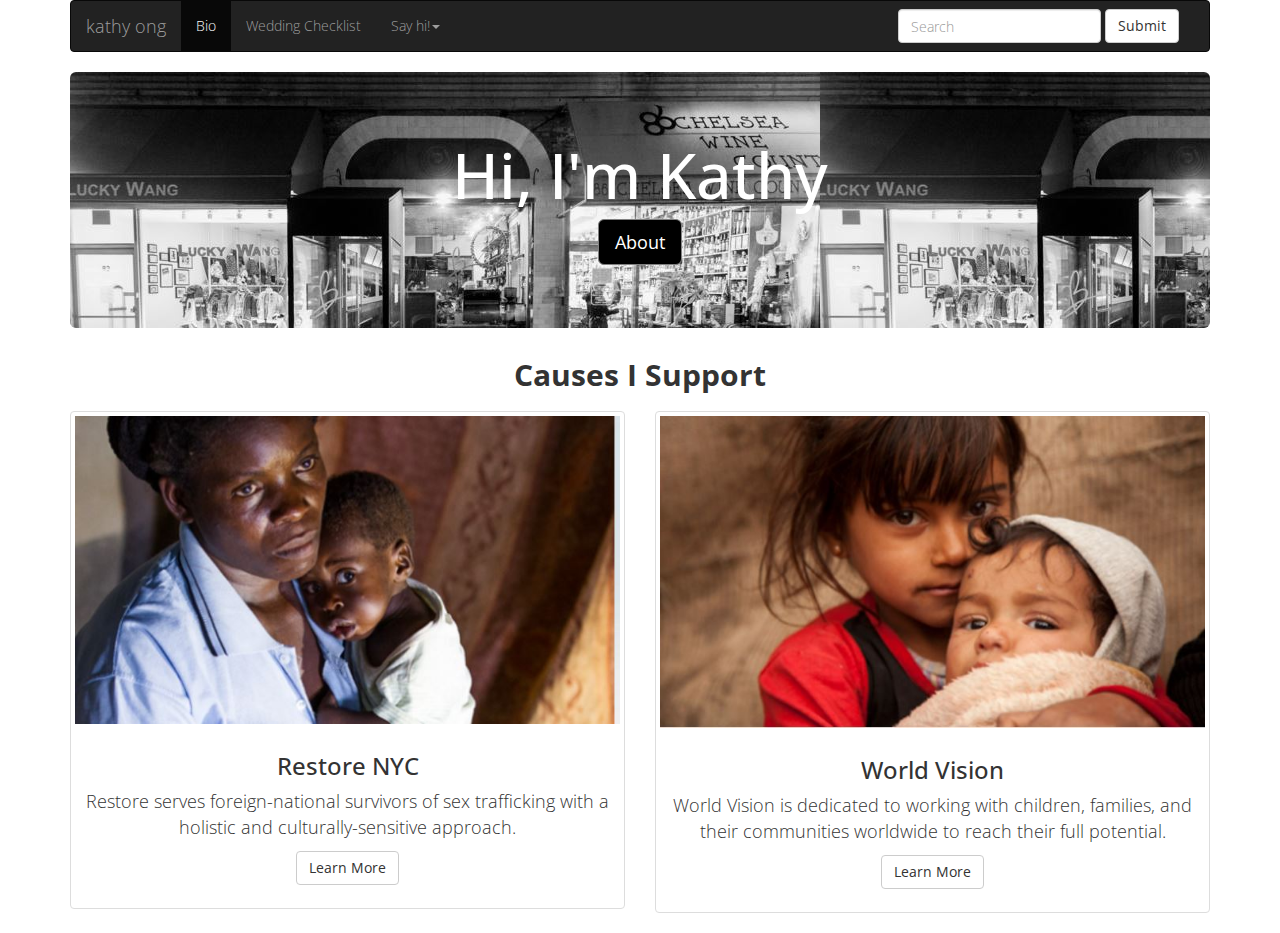
<file: index.html>
<!DOCTYPE html>
<html>
<head>
  <title>Kathy Ong</title>
  <meta charset="UTF-8">
  <link rel="stylesheet" href="http://maxcdn.bootstrapcdn.com/bootstrap/3.3.5/css/bootstrap.min.css">
   <link rel="stylesheet" href="style.css">
   <script src="http://ajax.googleapis.com/ajax/libs/jquery/1.11.3/jquery.min.js"></script>
  <script src="http://maxcdn.bootstrapcdn.com/bootstrap/3.3.5/js/bootstrap.min.js"></script>
   <link rel="stylesheet" type="text/css" href="style.css">
   <link href='https://fonts.googleapis.com/css?family=Open+Sans:400,700,800' rel='stylesheet' type='text/css'>
</head>
<body>
  <div class="container">

    <nav class="navbar navbar-inverse">
  <div class="container-fluid">
    <!-- Brand and toggle get grouped for better mobile display -->
    <div class="navbar-header">
      <button type="button" class="navbar-toggle collapsed" data-toggle="collapse" data-target="#bs-example-navbar-collapse-1" aria-expanded="false">
        <span class="sr-only">Toggle navigation</span>
        <span class="icon-bar"></span>
        <span class="icon-bar"></span>
        <span class="icon-bar"></span>
      </button>
      <a class="navbar-brand" href="http://katherineong.me">kathy ong</a>
    </div>

    <!-- Collect the nav links, forms, and other content for toggling -->
    <div class="collapse navbar-collapse" id="bs-example-navbar-collapse-1">
      <ul class="nav navbar-nav">
        <li class="active"><a href="bio.html">Bio <span class="sr-only">(current)</span></a></li>
        <li><a href="wedding.html">Wedding Checklist</a></li>
        <li class="dropdown">
          <a href="#" class="dropdown-toggle" data-toggle="dropdown" role="button" aria-haspopup="true" aria-expanded="false">Say hi!<span class="caret"></span></a>
          <ul class="dropdown-menu">
            <li><a href="https://www.linkedin.com/in/katherineong">Linked In</a></li>
            <li><a href="https://www.facebook.com/katherine.j.ong">Facebook</a></li>
            <li><a href="http://boopie.yelp.com">Yelp</a></li>
            <li role="separator" class="divider"></li>
            <li><a href="mailto:kong2017@kellogg.northwestern.edu">Reach out</a></li>
          </ul>
        </li>
      </ul>
   
      <ul class="nav navbar-nav navbar-right">
           <form class="navbar-form navbar-left" role="search">
        <div class="form-group">
          <input type="text" class="form-control" placeholder="Search">
        </div>
        <button type="submit" class="btn btn-default">Submit</button>
      </form>
      </ul>
    </div><!-- /.navbar-collapse -->
  </div><!-- /.container-fluid -->
</nav>
<div class="jumbotron">
  <h1>Hi, I'm Kathy</h1>
  <p><a class="btn btn-primary btn-lg" href="bio.html" role="button">About</a>
  </div>
  <h2> Causes I Support </h2>

  <div class="row">
  <div class="col-sm-6 col-md-6">
    <div class="thumbnail">
      <img src="restore.JPG" alt="Restore">
      <div class="caption">
        <h3>Restore NYC</h3>
        <p>Restore serves foreign-national survivors of sex trafficking with a holistic and culturally-sensitive approach.</p>
        <p>
          <a href="#" class="btn btn-default" role="button">Learn More</a>
        </p>
      </div>
    </div>
  </div>
   <div class="col-sm-6 col-md-6">
    <div class="thumbnail">
      <img src="world vision.JPG" alt="World Vision">
      <div class="caption">
        <h3>World Vision</h3>
        <p>World Vision is dedicated to working with children, families, and their communities worldwide to reach their full potential.</p>
        <p>
          <a href="http://www.worldvision.org/" class="btn btn-default" role="button">Learn More</a>
        </p>
      </div>
    </div>
  </div>
</div>
</body>
</html>
</file>
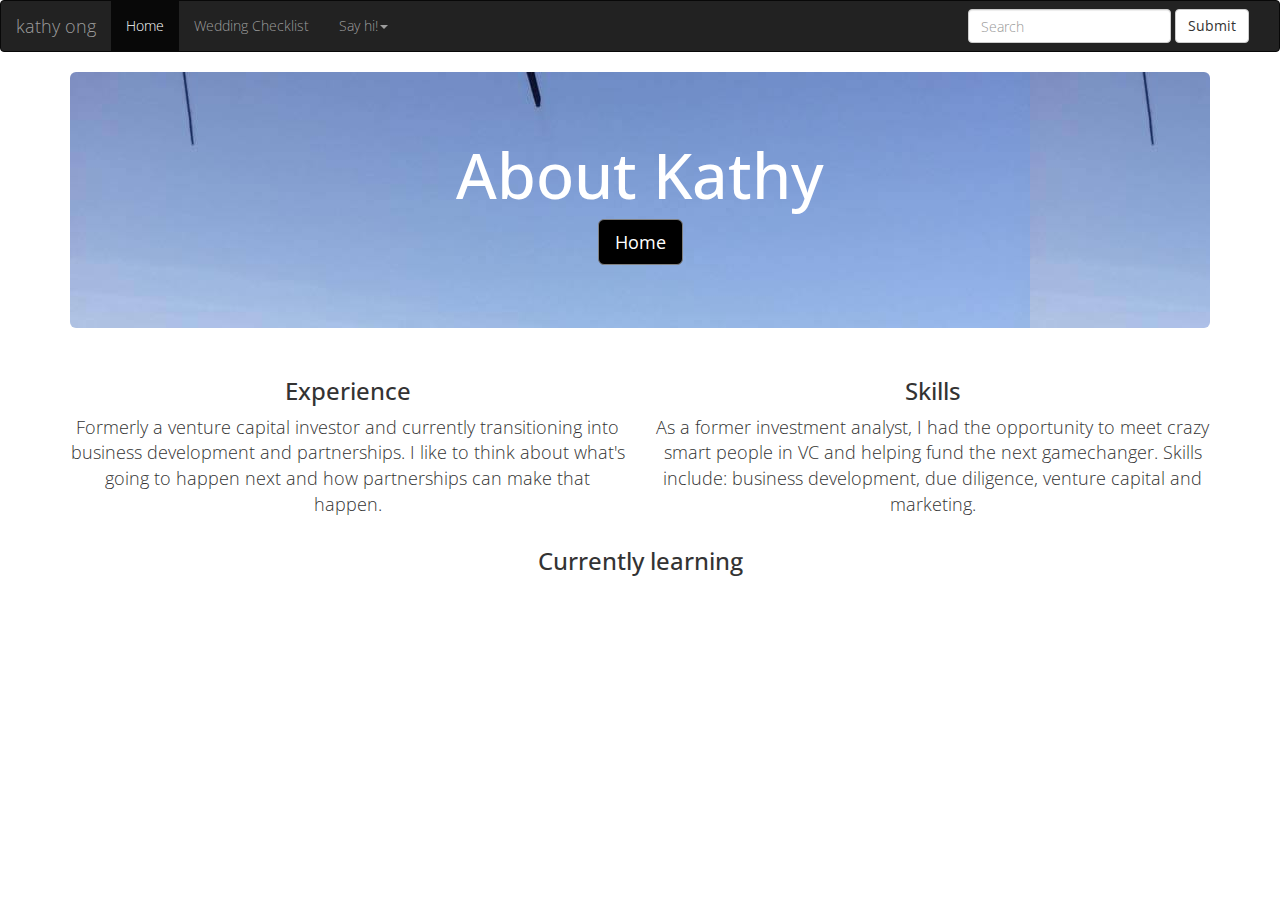
<file: bio.html>
<!DOCTYPE html>
<html>
<head>
  <title>Kathy Ong</title>
  <meta charset="UTF-8">
  <link rel="stylesheet" type="text/css" href="style.css">
    <link rel="stylesheet" href="http://maxcdn.bootstrapcdn.com/bootstrap/3.3.5/css/bootstrap.min.css">
  <script src="http://ajax.googleapis.com/ajax/libs/jquery/2.1.4/jquery.min.js"></script>
    <script src="http://maxcdn.bootstrapcdn.com/bootstrap/3.3.5/js/bootstrap.min.js"></script>
       <link rel="stylesheet" type="text/css" href="style.css">
   <link href='https://fonts.googleapis.com/css?family=Open+Sans:400,700,800' rel='stylesheet' type='text/css'>
</head>
<body>
    <nav class="navbar navbar-inverse">
  <div class="container-fluid">
    <!-- Brand and toggle get grouped for better mobile display -->
    <div class="navbar-header">
      <button type="button" class="navbar-toggle collapsed" data-toggle="collapse" data-target="#bs-example-navbar-collapse-1" aria-expanded="false">
        <span class="sr-only">Toggle navigation</span>
        <span class="icon-bar"></span>
        <span class="icon-bar"></span>
        <span class="icon-bar"></span>
      </button>
      <a class="navbar-brand" href="http://katherineong.me">kathy ong</a>
    </div>

    <!-- Collect the nav links, forms, and other content for toggling -->
    <div class="collapse navbar-collapse" id="bs-example-navbar-collapse-1">
      <ul class="nav navbar-nav">
        <li class="active"><a href="http://www.katherineong.me">Home<span class="sr-only">(current)</span></a></li>
        <li><a href="wedding.html">Wedding Checklist</a></li>
        <li class="dropdown">
          <a href="#" class="dropdown-toggle" data-toggle="dropdown" role="button" aria-haspopup="true" aria-expanded="false">Say hi!<span class="caret"></span></a>
          <ul class="dropdown-menu">
            <li><a href="https://www.linkedin.com/in/katherineong">Linked In</a></li>
            <li><a href="https://www.facebook.com/katherine.j.ong">Facebook</a></li>
            <li><a href="http://boopie.yelp.com">Yelp</a></li>
            <li role="separator" class="divider"></li>
            <li><a href="mailto:kong2017@kellogg.northwestern.edu">Reach out</a></li>
          </ul>
        </li>
      </ul>
   
      <ul class="nav navbar-nav navbar-right">
           <form class="navbar-form navbar-left" role="search">
        <div class="form-group">
          <input type="text" class="form-control" placeholder="Search">
        </div>
        <button type="submit" class="btn btn-default">Submit</button>
      </form>
      </ul>
    </div><!-- /.navbar-collapse -->
  </div><!-- /.container-fluid -->
</nav>
  <div class="container">
   <div class="jumbotron" id="surfing">
  <h1>About Kathy</h1>
  <p><a class="btn btn-primary btn-lg" href="home.html" role="button">Home</a>
  </div>
  
     <div class="row">
    <div class="col-sm-6 col-md-6">
      <h3>Experience</h3>
      <p>
        Formerly a venture capital investor and currently transitioning into business development and partnerships. I like to think about what's going to happen next and how partnerships can make that happen.
      </p>
        </div>
    <div>
      <h3>Skills</h3>
     
      <div>
        <p> As a former investment analyst, I had the opportunity to meet crazy smart people in VC and helping fund the next gamechanger. Skills include: business development, due diligence, venture capital and marketing. </p>
      </div>
    </div>
  
    <div class="row">
        <div class="col-xs-12 col-sm-12 col-md-12">
      <h3>Currently learning</h3>
     <iframe width="560" height="315" src="https://www.youtube.com/embed/wMIPHbGV2f0" frameborder="0.5" allowfullscreen></iframe>
    </div>
     <div>
  
    </div>
  </div>
</body>
</html>
</file>
<file: style.css>
body {
  font-family: 'Open Sans', sans-serif;
  font-weight: 300;
  text-align: center;
}
#wrapper {
  width: 960px;
  margin: 20px auto 20px auto;
}
  /*how to add a comment - hit:"" command /"" */

.navbar-inverse .navbar-collapse, .navbar-inverse .navbar-form {
	border-color:white;
}

h2{
	font-weight: 700;
	margin-bottom: 20px
}

h3{
	font-variant: arial;
}

.unicorns{
	font-weight: bold;
}

ul{
	list-style-type: none;
	padding:0;
	margin:0;
}
p{
	font-size: 18px; 
}
#title{
	font-size: 17px;
	font-weight: bold;
}

.jumbotron{
	background-color: white;
	background-image:url(background.JPG);
}


.jumbotron h1{
	color: white;
	font-family: 'Open Sans', sans-serif;
}

.btn-primary{
	background-color: black;
	border-color:gray;
}

#surfing{
	background-image:url(surfcamp.jpg);
	color: white;
}
</file>
